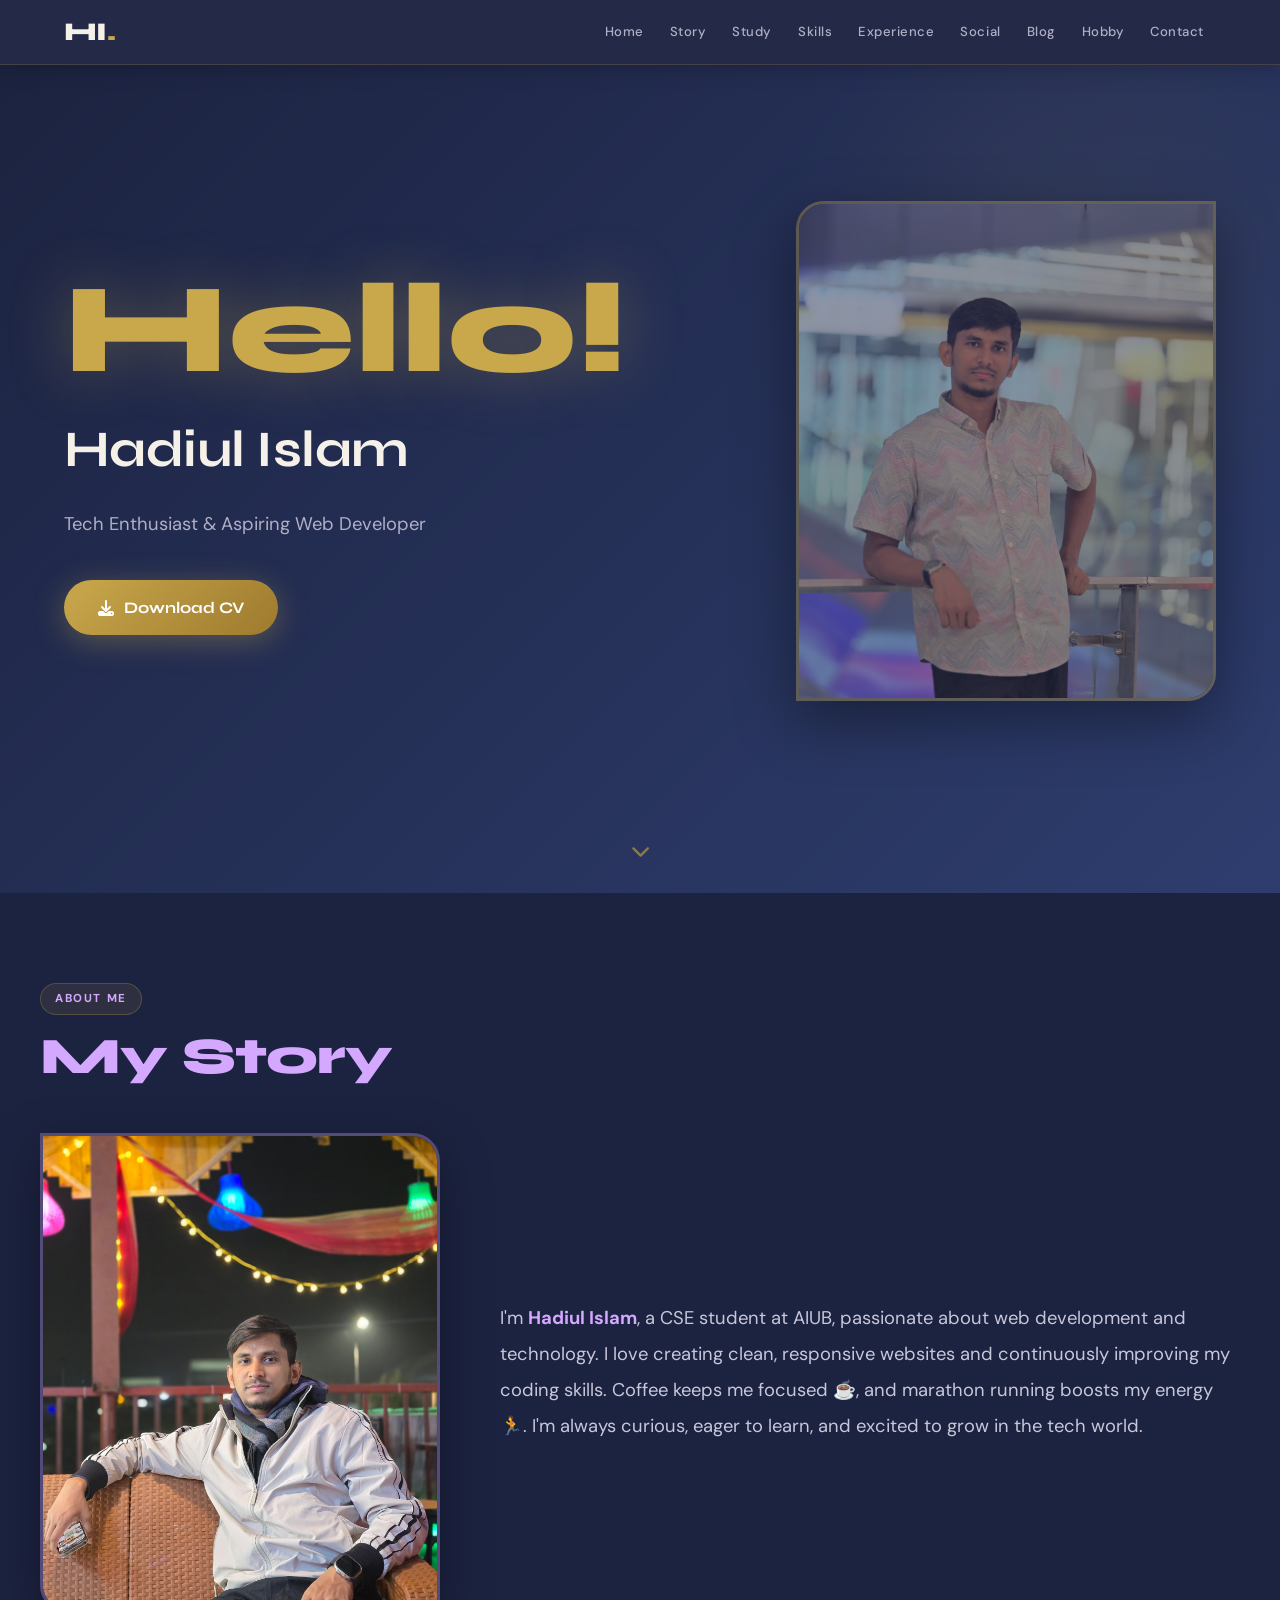
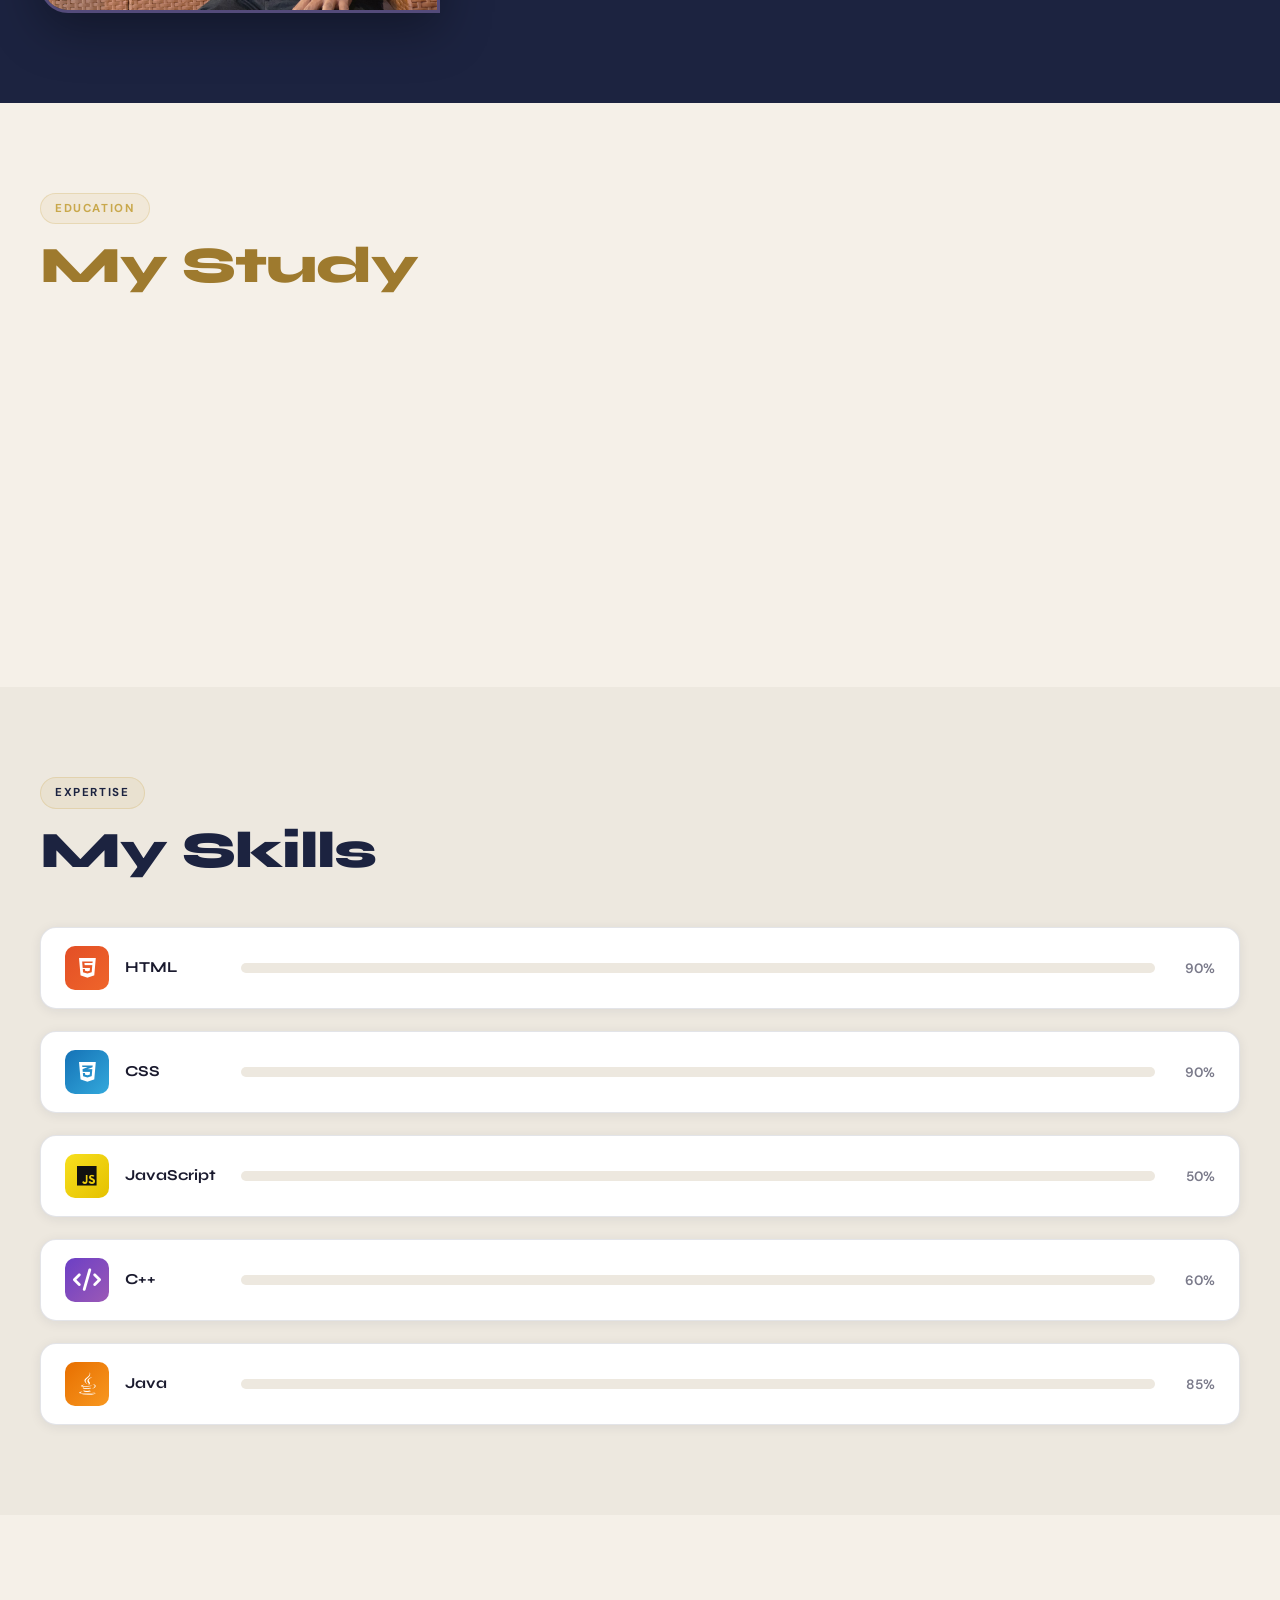
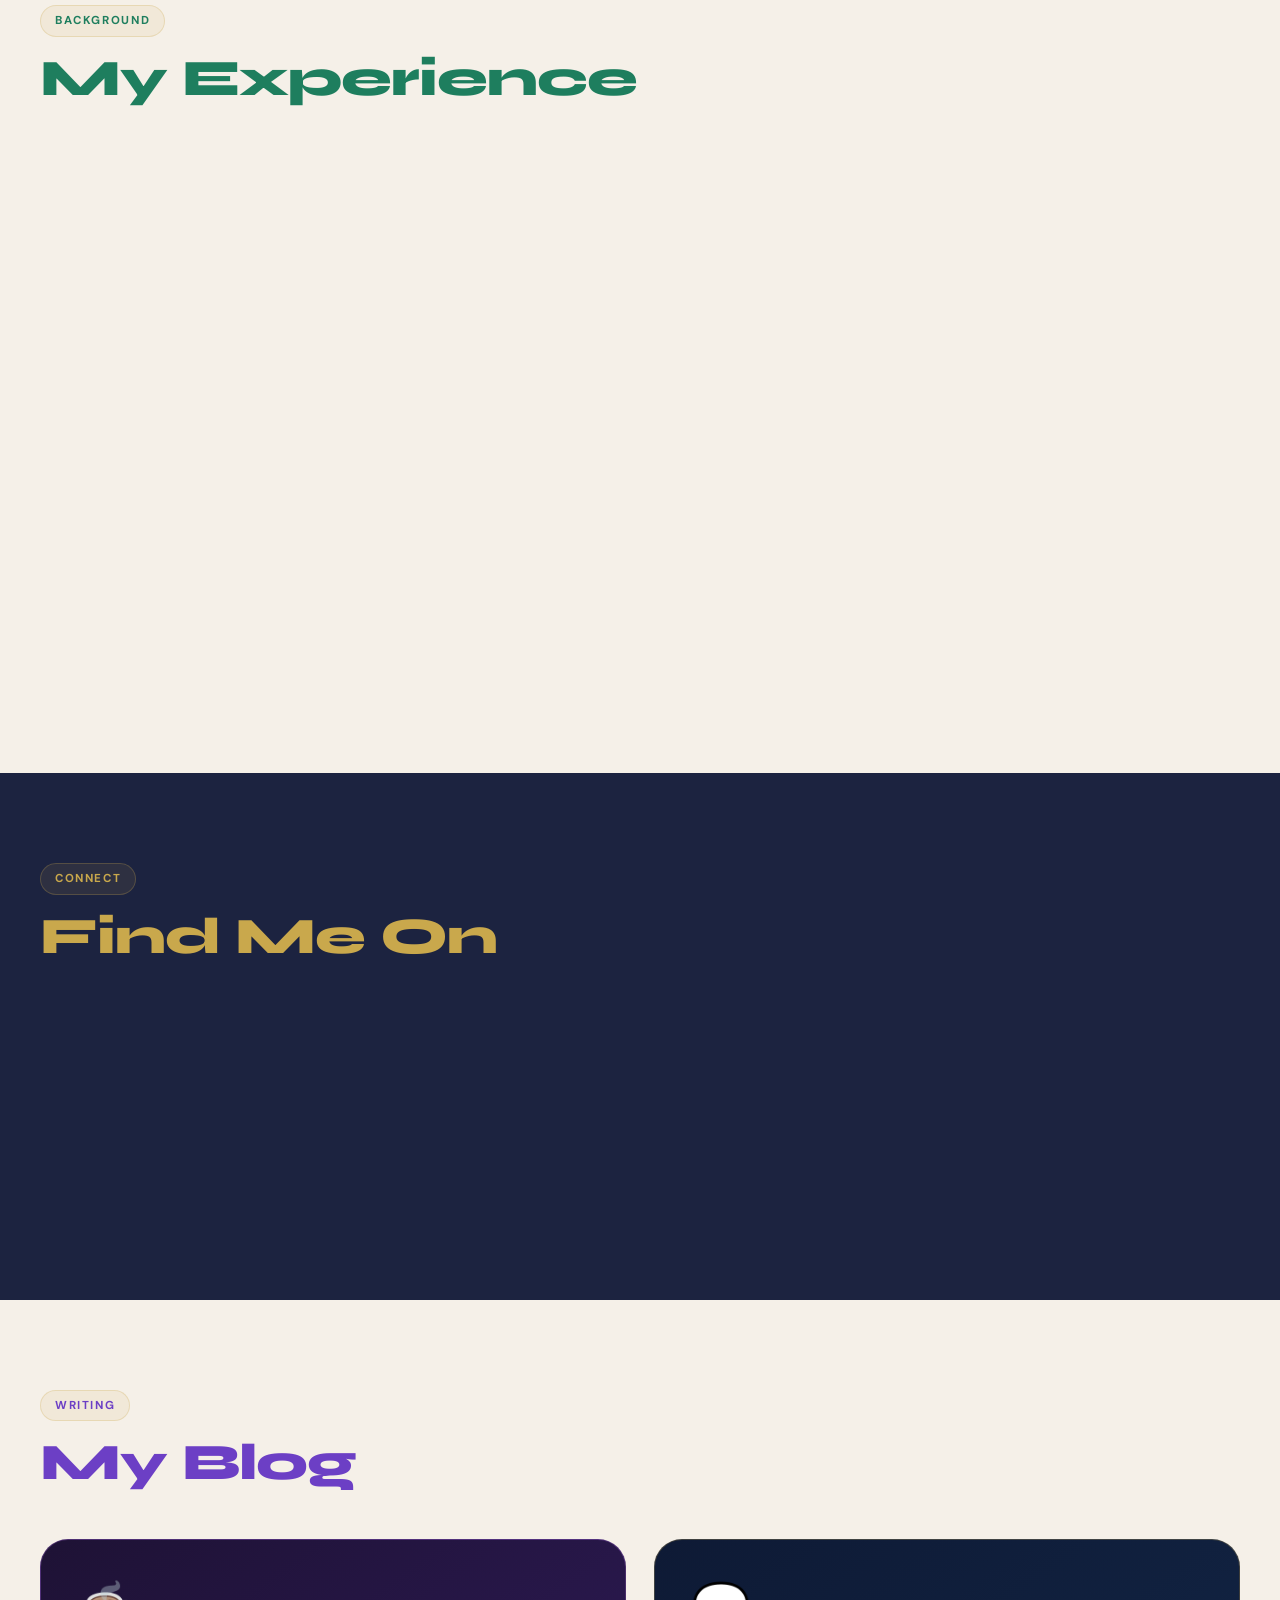
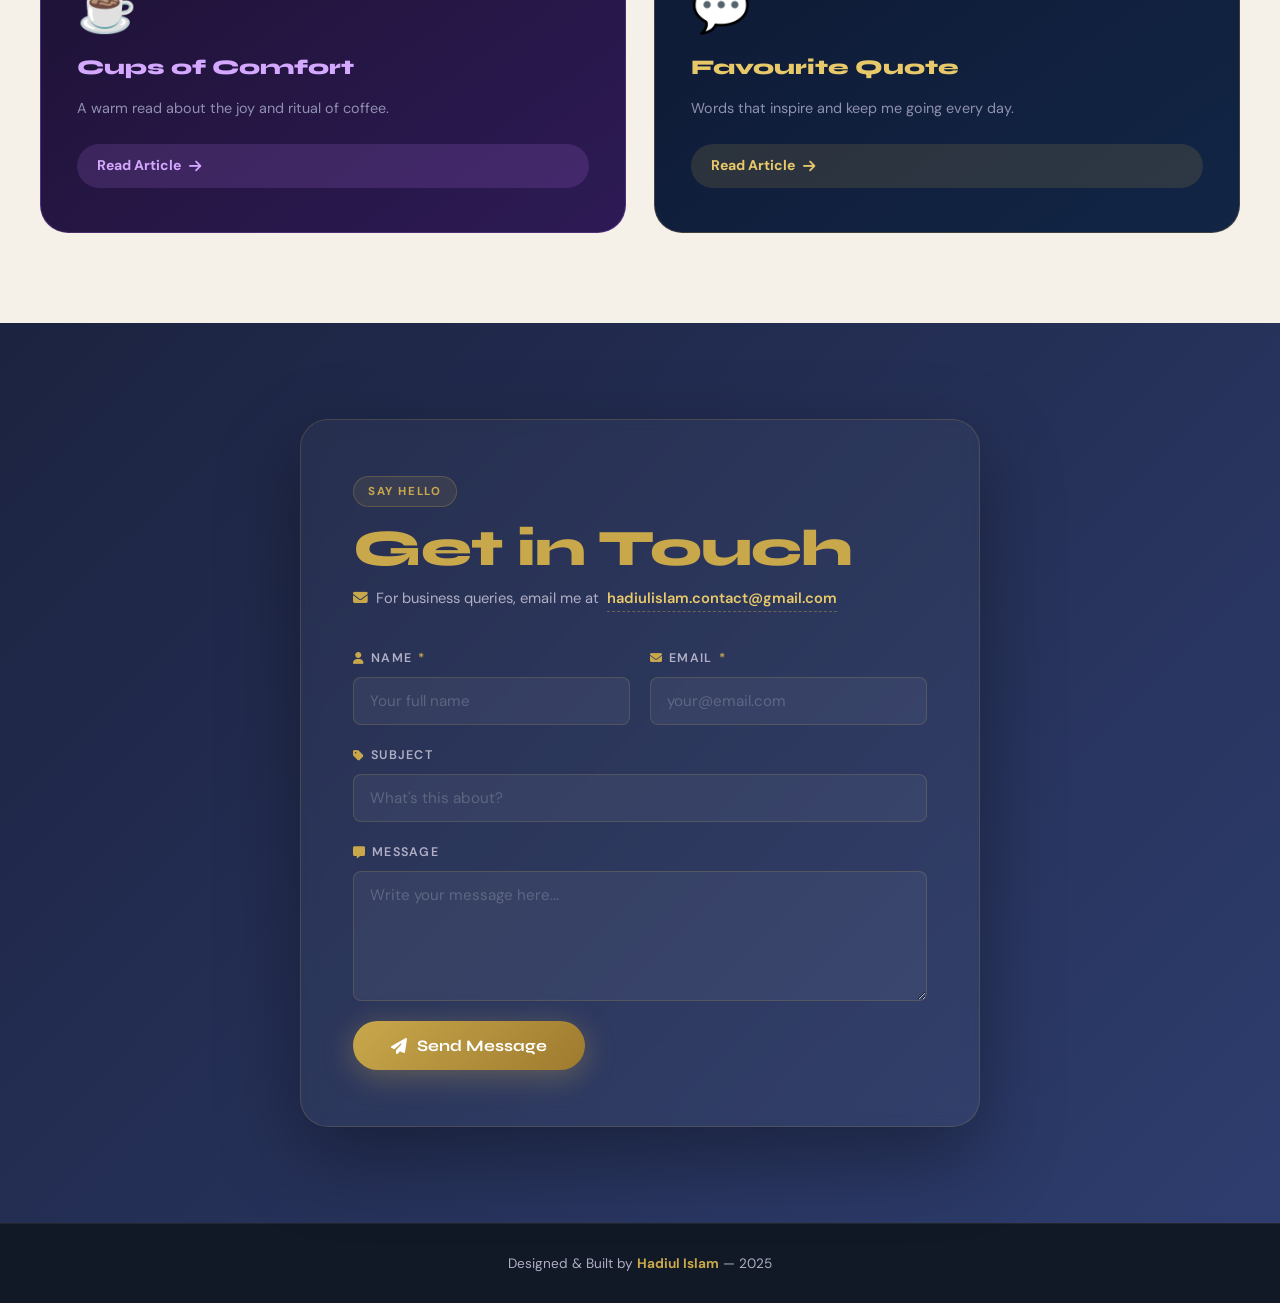
<file: index.html>
<!DOCTYPE html>
<html lang="en">
<head>
    <meta charset="UTF-8">
    <meta name="viewport" content="width=device-width, initial-scale=1.0">
    <title>Hadiul_Islam.com</title>
    <link href="https://fonts.googleapis.com/css2?family=Syne:wght@400;700;800&family=DM+Sans:ital,wght@0,300;0,400;0,500;1,400&display=swap" rel="stylesheet">
    <link rel="stylesheet" href="https://cdnjs.cloudflare.com/ajax/libs/font-awesome/6.5.1/css/all.min.css">
    <link rel="stylesheet" href="style/style.css">
</head>
<body>

<!-- NAVBAR -->
<nav class="navbar">
    <div class="nav-inner">
        <div class="nav-logo">HI<span class="dot">.</span></div>
        <button class="hamburger" id="hamburger" aria-label="Toggle menu">
            <span></span><span></span><span></span>
        </button>
        <ul class="nav-links" id="nav-links">
            <li><a href="#">Home</a></li>
            <li><a href="#my-story">Story</a></li>
            <li><a href="#my-study">Study</a></li>
            <li><a href="#my-skill">Skills</a></li>
            <li><a href="#my-experience">Experience</a></li>
            <li><a href="#my-social-media">Social</a></li>
            <li><a href="#my-blog">Blog</a></li>
            <li><a href="https://hadiul2001.github.io/Hadiul_Hobby/">Hobby</a></li>
            <li><a href="#my-contact">Contact</a></li>
        </ul>
    </div>
</nav>

<!-- HERO -->
<section class="hero">
    <div class="hero-inner">
        <div class="hero-text">
            <span class="hero-hello">Hello!</span>
            <h1 class="hero-name">Hadiul Islam</h1>
            <p class="hero-sub">Tech Enthusiast &amp; Aspiring Web Developer</p>
            <a class="btn-cv" href="./Assets/CV.pdf" download="Hadiul_Islam_CV">
                <i class="fa-solid fa-download"></i> Download CV
            </a>
        </div>
        <!-- HERO IMAGE FRAME: 420x500px fixed. To add photo, replace the div below with:
             <img src="./Assets/home_hadibw.jpg" alt="Hadiul Islam" class="hero-photo">
             No other CSS changes needed. -->
        <div class="hero-img-wrap">
            <div class="hero-photo-placeholder">
                <!-- <i class="fa-solid fa-user"></i> -->
                <span><img src="Assets/home.jpg" alt=""></span>
            </div>
        </div>
    </div>
    <div class="hero-scroll-hint"><i class="fa-solid fa-chevron-down"></i></div>
</section>

<!-- MY STORY -->
<section class="section story-section" id="my-story">
    <div class="container">
        <span class="section-tag" style="--tag-color:#d4a8ff">About Me</span>
        <h2 class="section-h">My Story</h2>
        <div class="story-grid">
            <!-- STORY IMAGE FRAME: 400x480px fixed. To add photo, replace the div below with:
                 <img src="./Assets/mystorybw.jpg" alt="My Story" class="story-photo">
                 No other CSS changes needed. -->
            <div class="story-img-wrap">
                <div class="story-photo-placeholder">
                    <!-- <i class="fa-solid fa-mug-hot"></i> -->
                    <span><img src="Assets/story.jpg" alt=""></span>
                </div>
            </div>
            <p class="story-text">
                I'm <strong class="hi-name">Hadiul Islam</strong>, a CSE student at AIUB, passionate about
                web development and technology. I love creating clean, responsive websites and continuously
                improving my coding skills. Coffee keeps me focused &#9749;, and marathon running boosts my
                energy &#127939;. I'm always curious, eager to learn, and excited to grow in the tech world.
            </p>
        </div>
    </div>
</section>

<!-- MY STUDY -->
<section class="section" id="my-study">
    <div class="container">
        <span class="section-tag" style="--tag-color:#c9a84c">Education</span>
        <h2 class="section-h" style="--h-color:#9e7a2e">My Study</h2>
        <div class="study-grid">
            <div class="study-card">
                <div class="study-icon"><i class="fa-solid fa-graduation-cap"></i></div>
                <h3>American International University-Bangladesh</h3>
                <p class="study-degree">Computer Science and Engineering</p>
                <p class="study-year">Expected Graduation: September 2027</p>
            </div>
            <div class="study-card">
                <div class="study-icon"><i class="fa-solid fa-school"></i></div>
                <h3>Alamdanga Government College</h3>
                <p class="study-degree">HSC &mdash; Science</p>
                <p class="study-year">Year of Passing: 2021 | GPA: 5.00</p>
            </div>
            <div class="study-card">
                <div class="study-icon"><i class="fa-solid fa-book-open"></i></div>
                <h3>Alamdanga Academy</h3>
                <p class="study-degree">SSC &mdash; Science</p>
                <p class="study-year">Year of Passing: 2019 | GPA: 5.00</p>
            </div>
            <div class="study-card">
                <div class="study-icon"><i class="fa-solid fa-pencil"></i></div>
                <h3>Alamdanga Academy</h3>
                <p class="study-degree">JSC</p>
                <p class="study-year">Year of Passing: 2016 | GPA: 5.00</p>
            </div>
        </div>
    </div>
</section>

<!-- MY SKILLS -->
<section class="section skill-section" id="my-skill">
    <div class="container">
        <span class="section-tag" style="--tag-color:#1c2340">Expertise</span>
        <h2 class="section-h" style="--h-color:#1c2340">My Skills</h2>
        <div class="skill-list">
            <div class="skill-row">
                <div class="skill-icon html-icon"><i class="fa-brands fa-html5"></i></div>
                <span class="skill-name">HTML</span>
                <div class="skill-bar-wrap"><div class="skill-bar" data-pct="90" style="--bar-color:linear-gradient(90deg,#e34f26,#ef8c00)"></div></div>
                <span class="skill-pct">90%</span>
            </div>
            <div class="skill-row">
                <div class="skill-icon css-icon"><i class="fa-brands fa-css3-alt"></i></div>
                <span class="skill-name">CSS</span>
                <div class="skill-bar-wrap"><div class="skill-bar" data-pct="90" style="--bar-color:linear-gradient(90deg,#1572b6,#33a9dc)"></div></div>
                <span class="skill-pct">90%</span>
            </div>
            <div class="skill-row">
                <div class="skill-icon js-icon"><i class="fa-brands fa-js"></i></div>
                <span class="skill-name">JavaScript</span>
                <div class="skill-bar-wrap"><div class="skill-bar" data-pct="50" style="--bar-color:linear-gradient(90deg,#f7df1e,#c9a000)"></div></div>
                <span class="skill-pct">50%</span>
            </div>
            <div class="skill-row">
                <div class="skill-icon cpp-icon"><i class="fa-solid fa-code"></i></div>
                <span class="skill-name">C++</span>
                <div class="skill-bar-wrap"><div class="skill-bar" data-pct="60" style="--bar-color:linear-gradient(90deg,#6c3fc5,#9b59b6)"></div></div>
                <span class="skill-pct">60%</span>
            </div>
            <div class="skill-row">
                <div class="skill-icon java-icon"><i class="fa-brands fa-java"></i></div>
                <span class="skill-name">Java</span>
                <div class="skill-bar-wrap"><div class="skill-bar" data-pct="85" style="--bar-color:linear-gradient(90deg,#e76f00,#f89820)"></div></div>
                <span class="skill-pct">85%</span>
            </div>
        </div>
    </div>
</section>

<!-- MY EXPERIENCE -->
<section class="section" id="my-experience">
    <div class="container">
        <span class="section-tag" style="--tag-color:#1e7e5e">Background</span>
        <h2 class="section-h" style="--h-color:#1e7e5e">My Experience</h2>
        <div class="exp-list">
            <div class="exp-card" style="--ei:#c9a84c">
                <div class="exp-icon"><i class="fa-solid fa-laptop-code"></i></div>
                <div class="exp-body">
                    <h3>Frontend Web Development &mdash; 1 Year</h3>
                    <p>Worked on personal and practice projects using HTML, CSS, JavaScript, and MongoDB. Built responsive, mobile-friendly websites with clean UI designs, implemented basic CRUD features, and managed repositories on GitHub.</p>
                </div>
            </div>
            <div class="exp-card" style="--ei:#c0392b">
                <div class="exp-icon"><i class="fa-solid fa-people-group"></i></div>
                <div class="exp-body">
                    <h3>Founder &amp; Organizer &mdash; Hilful Fuzul (Est. 2019)</h3>
                    <p>Founded a social organisation focused on community service. Organised fundraising programmes and distributed food, clothes, and essentials to underprivileged people. Developed strong leadership and event management skills.</p>
                </div>
            </div>
            <div class="exp-card" style="--ei:#1572b6">
                <div class="exp-icon"><i class="fa-solid fa-person-running"></i></div>
                <div class="exp-body">
                    <h3>Marathon Runner</h3>
                    <p>Completed two official runs &mdash; 10 km and 7.5 km &mdash; in events with 2,000+ participants. Marathon running built discipline, consistency, and endurance, while expanding my network and interpersonal skills.</p>
                </div>
            </div>
        </div>
    </div>
</section>

<!-- SOCIAL MEDIA — official Font Awesome brand icons -->
<section class="section social-section" id="my-social-media">
    <div class="container">
        <span class="section-tag" style="--tag-color:#c9a84c">Connect</span>
        <h2 class="section-h" style="--h-color:#c9a84c">Find Me On</h2>
        <div class="social-grid">
            <a class="social-card sc-facebook" href="https://www.facebook.com/mdhadiulislam1094" target="_blank" rel="noopener noreferrer">
                <i class="fa-solid fa-arrow-up-right-from-square social-arrow"></i>
                <div class="social-icon-wrap"><i class="fa-brands fa-facebook-f"></i></div>
                <span class="social-name">Facebook</span>
                <span class="social-handle">@mdhadiulislam1094</span>
            </a>
            <a class="social-card sc-instagram" href="https://www.instagram.com/mdhadiulislam1094/" target="_blank" rel="noopener noreferrer">
                <i class="fa-solid fa-arrow-up-right-from-square social-arrow"></i>
                <div class="social-icon-wrap"><i class="fa-brands fa-instagram"></i></div>
                <span class="social-name">Instagram</span>
                <span class="social-handle">@mdhadiulislam1094</span>
            </a>
            <a class="social-card sc-threads" href="https://www.threads.com/@mdhadiulislam1094" target="_blank" rel="noopener noreferrer">
                <i class="fa-solid fa-arrow-up-right-from-square social-arrow"></i>
                <div class="social-icon-wrap"><i class="fa-brands fa-threads"></i></div>
                <span class="social-name">Threads</span>
                <span class="social-handle">@mdhadiulislam1094</span>
            </a>
            <a class="social-card sc-linkedin" href="https://www.linkedin.com/in/md-hadiul-islam-4772a8291/" target="_blank" rel="noopener noreferrer">
                <i class="fa-solid fa-arrow-up-right-from-square social-arrow"></i>
                <div class="social-icon-wrap"><i class="fa-brands fa-linkedin-in"></i></div>
                <span class="social-name">LinkedIn</span>
                <span class="social-handle">Md Hadiul Islam</span>
            </a>
            <a class="social-card sc-github" href="https://github.com/Hadiul2001" target="_blank" rel="noopener noreferrer">
                <i class="fa-solid fa-arrow-up-right-from-square social-arrow"></i>
                <div class="social-icon-wrap"><i class="fa-brands fa-github"></i></div>
                <span class="social-name">GitHub</span>
                <span class="social-handle">Hadiul2001</span>
            </a>
        </div>
    </div>
</section>

<!-- BLOG -->
<section class="section" id="my-blog">
    <div class="container">
        <span class="section-tag" style="--tag-color:#6c3fc5">Writing</span>
        <h2 class="section-h" style="--h-color:#6c3fc5">My Blog</h2>
        <div class="blog-grid">
            <a class="blog-card blog-1" href="https://docs.google.com/document/d/1YRF0NxMisL2x6HMvV16nEN0yebU6NJwvcn8YL8Gs6sM/edit?tab=t.0" target="_blank" rel="noopener noreferrer">
                <div class="blog-emoji">&#9749;</div>
                <h3>Cups of Comfort</h3>
                <p>A warm read about the joy and ritual of coffee.</p>
                <span class="blog-read-more">Read Article <i class="fa-solid fa-arrow-right"></i></span>
            </a>
            <a class="blog-card blog-2" href="https://docs.google.com/document/d/1BQNL0K1k2pg32mAfowK9QTlcckUGx7M2ZGuRhGWT8yA/edit?tab=t.0" target="_blank" rel="noopener noreferrer">
                <div class="blog-emoji">&#128172;</div>
                <h3>Favourite Quote</h3>
                <p>Words that inspire and keep me going every day.</p>
                <span class="blog-read-more">Read Article <i class="fa-solid fa-arrow-right"></i></span>
            </a>
        </div>
    </div>
</section>

<!-- CONTACT — perfectly centred both horizontally and vertically -->
<section class="section contact-section" id="my-contact">
    <div class="container contact-container">
        <div class="contact-box">
            <span class="section-tag" style="--tag-color:#c9a84c">Say Hello</span>
            <h2 class="section-h" style="--h-color:#c9a84c">Get in Touch</h2>
            <p class="contact-sub">
                <i class="fa-solid fa-envelope"></i>
                For business queries, email me at
                <a href="mailto:hadiulislam.contact@gmail.com" class="email-link">hadiulislam.contact@gmail.com</a>
            </p>
            <form class="contact-form" onsubmit="return false;">
                <div class="form-row">
                    <div class="form-group">
                        <label for="name"><i class="fa-solid fa-user"></i> Name <span class="req">*</span></label>
                        <input id="name" type="text" placeholder="Your full name" required>
                    </div>
                    <div class="form-group">
                        <label for="email"><i class="fa-solid fa-envelope"></i> Email <span class="req">*</span></label>
                        <input id="email" type="email" placeholder="your@email.com" required>
                    </div>
                </div>
                <div class="form-group">
                    <label for="subject"><i class="fa-solid fa-tag"></i> Subject</label>
                    <input id="subject" type="text" placeholder="What's this about?">
                </div>
                <div class="form-group">
                    <label for="message"><i class="fa-solid fa-message"></i> Message</label>
                    <textarea id="message" rows="5" placeholder="Write your message here..."></textarea>
                </div>
                <button type="submit" class="btn-send">
                    <i class="fa-solid fa-paper-plane"></i> Send Message
                </button>
            </form>
        </div>
    </div>
</section>

<!-- FOOTER -->
<footer class="footer">
    <p>Designed &amp; Built by <span class="footer-name">Hadiul Islam</span> &mdash; 2025</p>
</footer>

<script>
    const hamburger = document.getElementById('hamburger');
    const navLinks  = document.getElementById('nav-links');
    hamburger.addEventListener('click', () => {
        hamburger.classList.toggle('open');
        navLinks.classList.toggle('open');
    });
    navLinks.querySelectorAll('a').forEach(a => a.addEventListener('click', () => {
        hamburger.classList.remove('open');
        navLinks.classList.remove('open');
    }));

    document.querySelectorAll('.skill-bar').forEach(b => b.style.width = '0');
    const skillObs = new IntersectionObserver(entries => {
        entries.forEach(e => {
            if (e.isIntersecting) {
                e.target.querySelectorAll('.skill-bar').forEach(bar => { bar.style.width = bar.dataset.pct + '%'; });
                skillObs.unobserve(e.target);
            }
        });
    }, { threshold: 0.3 });
    const skillSection = document.getElementById('my-skill');
    if (skillSection) skillObs.observe(skillSection);

    const fadeObs = new IntersectionObserver(entries => {
        entries.forEach(e => { if (e.isIntersecting) { e.target.classList.add('visible'); fadeObs.unobserve(e.target); } });
    }, { threshold: 0.12 });
    document.querySelectorAll('.exp-card, .study-card, .social-card, .blog-card').forEach(el => fadeObs.observe(el));
</script>
</body>
</html>
</file>
<file: style/style.css>
/* ═══════════════════════════════════════
   HADIUL ISLAM — PORTFOLIO STYLESHEET
   ═══════════════════════════════════════ */

/* ── Google Fonts imported in HTML ── */

:root {
    /* Elegant classic palette — deep navy + warm gold */
    --bg:           #f5f0e8;        /* warm ivory */
    --bg-alt:       #ede8df;        /* slightly darker ivory */
    --bg-dark:      #1c2340;        /* deep navy */
    --bg-dark-alt:  #232b4d;        /* slightly lighter navy */
    --card:         #ffffff;
    --card-dark:    #1e2745;

    --gold:         #c9a84c;
    --gold-light:   #e8c96a;
    --gold-dark:    #9e7a2e;
    --navy:         #1c2340;
    --navy-light:   #2e3d6e;
    --red:          #c0392b;
    --green:        #1e7e5e;
    --purple:       #6c3fc5;

    --text-dark:    #1a1a2e;
    --text-body:    #3a3a4a;
    --text-muted:   #7a7a8a;
    --text-light:   #f5f0e8;
    --text-muted-light: #b0afc5;

    --border:       rgba(28, 35, 64, 0.12);
    --border-gold:  rgba(201, 168, 76, 0.35);

    --shadow-sm:    0 2px 12px rgba(28,35,64,0.08);
    --shadow-md:    0 8px 32px rgba(28,35,64,0.12);
    --shadow-lg:    0 20px 60px rgba(28,35,64,0.16);

    --radius-sm:    8px;
    --radius-md:    16px;
    --radius-lg:    28px;

    --font-display: 'Syne', sans-serif;
    --font-body:    'DM Sans', sans-serif;
}

/* ── Reset ── */
*, *::before, *::after { margin: 0; padding: 0; box-sizing: border-box; }
html { scroll-behavior: smooth; font-size: 16px; }

body {
    background-color: var(--bg);
    color: var(--text-body);
    font-family: var(--font-body);
    line-height: 1.7;
    overflow-x: hidden;
}

a { color: inherit; text-decoration: none; }
img { display: block; max-width: 100%; }

/* ════════════════════════════════════════
   NAVBAR
════════════════════════════════════════ */
.navbar {
    position: sticky;
    top: 0;
    z-index: 200;
    background: rgba(28, 35, 64, 0.97);
    backdrop-filter: blur(16px);
    border-bottom: 1px solid rgba(201,168,76,0.2);
    box-shadow: 0 2px 20px rgba(0,0,0,0.25);
}

.nav-inner {
    max-width: 1200px;
    margin: auto;
    padding: 0 24px;
    height: 64px;
    display: flex;
    align-items: center;
    justify-content: space-between;
}

.nav-logo {
    font-family: var(--font-display);
    font-weight: 800;
    font-size: 1.6rem;
    color: var(--text-light);
    letter-spacing: -0.02em;
}

.nav-logo .dot { color: var(--gold); }

.nav-links {
    display: flex;
    list-style: none;
    gap: 2px;
}

.nav-links a {
    display: block;
    padding: 6px 12px;
    font-size: 0.82rem;
    font-weight: 500;
    letter-spacing: 0.04em;
    color: var(--text-muted-light);
    border-radius: var(--radius-sm);
    transition: color 0.2s, background 0.2s;
}

.nav-links a:hover {
    color: var(--gold-light);
    background: rgba(201,168,76,0.1);
}

/* Hamburger */
.hamburger {
    display: none;
    flex-direction: column;
    gap: 5px;
    background: none;
    border: none;
    cursor: pointer;
    padding: 6px;
}

.hamburger span {
    display: block;
    width: 24px;
    height: 2px;
    background: var(--text-light);
    border-radius: 2px;
    transition: transform 0.3s, opacity 0.3s;
}

.hamburger.open span:nth-child(1) { transform: translateY(7px) rotate(45deg); }
.hamburger.open span:nth-child(2) { opacity: 0; }
.hamburger.open span:nth-child(3) { transform: translateY(-7px) rotate(-45deg); }

/* ════════════════════════════════════════
   HERO
════════════════════════════════════════ */
.hero {
    background: linear-gradient(135deg, var(--bg-dark) 0%, var(--navy-light) 100%);
    position: relative;
    overflow: hidden;
    min-height: 92vh;
    display: flex;
    flex-direction: column;
    justify-content: center;
}

/* decorative background circle */
.hero::before {
    content: '';
    position: absolute;
    width: 600px; height: 600px;
    border-radius: 50%;
    background: radial-gradient(circle, rgba(201,168,76,0.08) 0%, transparent 70%);
    top: -100px; right: -100px;
    pointer-events: none;
}

.hero-inner {
    max-width: 1200px;
    margin: auto;
    padding: 60px 24px;
    display: grid;
    grid-template-columns: 1fr 420px;
    gap: 60px;
    align-items: center;
    width: 100%;
}

.hero-text { animation: fadeUp 0.9s ease both; }

.hero-hello {
    display: block;
    font-family: var(--font-display);
    font-size: clamp(4.5rem, 10vw, 8rem);
    font-weight: 800;
    color: var(--gold);
    line-height: 1;
    margin-bottom: 12px;
    text-shadow: 0 0 60px rgba(201,168,76,0.35);
}

.hero-name {
    font-family: var(--font-display);
    font-size: clamp(2rem, 4.5vw, 3.2rem);
    font-weight: 700;
    color: var(--text-light);
    margin-bottom: 16px;
    letter-spacing: -0.01em;
}

.hero-sub {
    font-size: clamp(1rem, 1.8vw, 1.15rem);
    color: var(--text-muted-light);
    margin-bottom: 40px;
    max-width: 440px;
}

.btn-cv {
    display: inline-flex;
    align-items: center;
    gap: 10px;
    padding: 14px 34px;
    background: linear-gradient(135deg, var(--gold), var(--gold-dark));
    color: #fff;
    font-family: var(--font-display);
    font-weight: 700;
    font-size: 1rem;
    border-radius: 50px;
    transition: transform 0.3s, box-shadow 0.3s;
    box-shadow: 0 6px 30px rgba(201,168,76,0.35);
    border: none;
    cursor: pointer;
}

.btn-cv:hover {
    transform: translateY(-3px);
    box-shadow: 0 12px 40px rgba(201,168,76,0.5);
}

/* ── Hero Image ──
   Set a fixed size box. Just drop your <img> tag inside .hero-img-wrap
   and it will perfectly fill the frame — no extra CSS needed.          */
.hero-img-wrap {
    width: 420px;
    height: 500px;
    border-radius: var(--radius-lg) 0 var(--radius-lg) 0;
    overflow: hidden;
    border: 3px solid var(--border-gold);
    box-shadow: 0 20px 60px rgba(0,0,0,0.4), inset 0 0 0 1px rgba(201,168,76,0.15);
    animation: fadeUp 0.9s 0.15s ease both;
    flex-shrink: 0;
}

/* The actual photo — just set src, nothing else needed */
.hero-photo {
    width: 100%;
    height: 100%;
    object-fit: cover;
    object-position: center top;
    display: block;
    transition: transform 0.5s ease;
}

.hero-img-wrap:hover .hero-photo { transform: scale(1.03); }

/* Placeholder shown until you add the real image */
.hero-photo-placeholder {
    width: 100%;
    height: 100%;
    background: linear-gradient(135deg, #252e55, #1c2340);
    display: flex;
    flex-direction: column;
    align-items: center;
    justify-content: center;
    gap: 14px;
    color: var(--text-muted-light);
}

.hero-photo-placeholder i { font-size: 72px; opacity: 0.4; }
.hero-photo-placeholder span { font-size: 0.85rem; opacity: 0.5; }

.hero-scroll-hint {
    text-align: center;
    padding-bottom: 24px;
    color: var(--gold);
    opacity: 0.6;
    font-size: 1.2rem;
    animation: bounce 2s infinite;
}

@keyframes bounce {
    0%, 100% { transform: translateY(0); }
    50%       { transform: translateY(8px); }
}

/* ════════════════════════════════════════
   SHARED SECTION STYLES
════════════════════════════════════════ */
.section { padding: 90px 24px; }

.container { max-width: 1200px; margin: auto; }

.section-tag {
    display: inline-block;
    font-size: 0.72rem;
    font-weight: 700;
    letter-spacing: 0.14em;
    text-transform: uppercase;
    padding: 5px 14px;
    border-radius: 20px;
    margin-bottom: 14px;
    background: rgba(var(--tag-color-rgb, 201,168,76), 0.1);
    color: var(--tag-color, var(--gold));
    border: 1px solid rgba(var(--tag-color-rgb, 201,168,76), 0.25);
}

.section-h {
    font-family: var(--font-display);
    font-size: clamp(2rem, 5vw, 3.2rem);
    font-weight: 800;
    color: var(--h-color, var(--navy));
    margin-bottom: 48px;
    line-height: 1.1;
    letter-spacing: -0.02em;
}

/* ════════════════════════════════════════
   MY STORY
════════════════════════════════════════ */
.story-section {
    background: var(--bg-dark);
}

.story-section .section-h { color: #d4a8ff; }

.story-grid {
    display: grid;
    grid-template-columns: 400px 1fr;
    gap: 60px;
    align-items: center;
}

/* ── Story Image ──
   Fixed 400×480 frame. Insert your <img> with class="story-photo" and it auto-fills. */
.story-img-wrap {
    width: 400px;
    height: 480px;
    border-radius: 0 var(--radius-lg) 0 var(--radius-lg);
    overflow: hidden;
    border: 3px solid rgba(212,168,255,0.3);
    box-shadow: 0 16px 50px rgba(0,0,0,0.35);
    flex-shrink: 0;
}

.story-photo {
    width: 100%;
    height: 100%;
    object-fit: cover;
    object-position: center;
    display: block;
    transition: transform 0.5s ease;
}

.story-img-wrap:hover .story-photo { transform: scale(1.04); }

.story-photo-placeholder {
    width: 100%;
    height: 100%;
    background: linear-gradient(135deg, #2a1a45, #1c1235);
    display: flex;
    flex-direction: column;
    align-items: center;
    justify-content: center;
    gap: 14px;
    color: rgba(212,168,255,0.4);
}

.story-photo-placeholder i { font-size: 64px; }
.story-photo-placeholder span { font-size: 0.85rem; }

.story-content { color: var(--text-muted-light); }

.story-text {
    font-size: clamp(1rem, 1.5vw, 1.15rem);
    line-height: 1.95;
    color: #c8c7da;
}

.story-text .hi-name {
    color: #d4a8ff;
    font-weight: 700;
}

/* ════════════════════════════════════════
   MY STUDY
════════════════════════════════════════ */
.study-grid {
    display: grid;
    grid-template-columns: repeat(auto-fit, minmax(250px, 1fr));
    gap: 22px;
}

.study-card {
    background: var(--card);
    border: 1px solid var(--border);
    border-radius: var(--radius-md);
    padding: 30px 26px;
    position: relative;
    overflow: hidden;
    transition: transform 0.3s, box-shadow 0.3s;
    opacity: 0;
    transform: translateY(20px);
}

.study-card.visible { opacity: 1; transform: translateY(0); transition: opacity 0.5s, transform 0.5s, box-shadow 0.3s; }

.study-card::before {
    content: '';
    position: absolute;
    top: 0; left: 0;
    width: 100%; height: 4px;
    background: linear-gradient(90deg, var(--gold), var(--gold-light));
}

.study-card:hover {
    transform: translateY(-6px);
    box-shadow: var(--shadow-lg);
}

.study-icon {
    font-size: 1.8rem;
    color: var(--gold);
    margin-bottom: 16px;
}

.study-card h3 {
    font-family: var(--font-display);
    font-size: 0.98rem;
    font-weight: 700;
    color: var(--text-dark);
    margin-bottom: 8px;
    line-height: 1.4;
}

.study-degree {
    font-size: 0.88rem;
    color: var(--gold-dark);
    font-weight: 600;
    margin-bottom: 6px;
}

.study-year {
    font-size: 0.8rem;
    color: var(--text-muted);
}

/* ════════════════════════════════════════
   MY SKILLS
════════════════════════════════════════ */
.skill-section { background: var(--bg-alt); }

.skill-list { display: flex; flex-direction: column; gap: 22px; }

.skill-row {
    display: flex;
    align-items: center;
    gap: 16px;
    background: var(--card);
    padding: 18px 24px;
    border-radius: var(--radius-md);
    border: 1px solid var(--border);
    box-shadow: var(--shadow-sm);
    transition: box-shadow 0.3s;
}

.skill-row:hover { box-shadow: var(--shadow-md); }

.skill-icon {
    width: 44px;
    height: 44px;
    border-radius: 10px;
    display: flex;
    align-items: center;
    justify-content: center;
    font-size: 1.4rem;
    flex-shrink: 0;
    color: #fff;
}

.html-icon  { background: linear-gradient(135deg, #e34f26, #ef652a); }
.css-icon   { background: linear-gradient(135deg, #1572b6, #33a9dc); }
.js-icon    { background: linear-gradient(135deg, #f7df1e, #e5c100); color: #111; }
.cpp-icon   { background: linear-gradient(135deg, #6c3fc5, #9b59b6); }
.java-icon  { background: linear-gradient(135deg, #e76f00, #f89820); }

.skill-name {
    width: 100px;
    font-family: var(--font-display);
    font-weight: 700;
    font-size: 0.95rem;
    color: var(--text-dark);
    flex-shrink: 0;
}

.skill-bar-wrap {
    flex: 1;
    height: 10px;
    background: var(--bg-alt);
    border-radius: 20px;
    overflow: hidden;
}

.skill-bar {
    height: 100%;
    border-radius: 20px;
    background: var(--bar-color);
    width: 0;
    transition: width 1.3s cubic-bezier(0.4, 0, 0.2, 1);
}

.skill-pct {
    width: 44px;
    text-align: right;
    font-size: 0.85rem;
    font-weight: 600;
    color: var(--text-muted);
    flex-shrink: 0;
}

/* ════════════════════════════════════════
   EXPERIENCE
════════════════════════════════════════ */
.exp-list { display: flex; flex-direction: column; gap: 24px; }

.exp-card {
    display: flex;
    gap: 28px;
    background: var(--card);
    border: 1px solid var(--border);
    border-radius: var(--radius-md);
    padding: 32px 30px;
    transition: transform 0.3s, box-shadow 0.3s;
    opacity: 0;
    transform: translateX(-20px);
    position: relative;
    overflow: hidden;
}

.exp-card.visible {
    opacity: 1;
    transform: translateX(0);
    transition: opacity 0.5s, transform 0.5s, box-shadow 0.3s;
}

.exp-card::after {
    content: '';
    position: absolute;
    left: 0; top: 0;
    width: 4px; height: 100%;
    background: var(--ei, var(--gold));
}

.exp-card:hover { transform: translateX(6px); box-shadow: var(--shadow-md); }

.exp-icon {
    width: 52px;
    height: 52px;
    min-width: 52px;
    border-radius: 14px;
    background: rgba(var(--ei-rgb, 201,168,76), 0.1);
    border: 1px solid rgba(var(--ei-rgb, 201,168,76), 0.25);
    display: flex;
    align-items: center;
    justify-content: center;
    font-size: 1.3rem;
    color: var(--ei, var(--gold));
}

.exp-body h3 {
    font-family: var(--font-display);
    font-size: 1.08rem;
    font-weight: 700;
    color: var(--text-dark);
    margin-bottom: 10px;
}

.exp-body p {
    font-size: 0.95rem;
    color: var(--text-body);
    line-height: 1.8;
}

/* ════════════════════════════════════════
   SOCIAL MEDIA
════════════════════════════════════════ */
.social-section { background: var(--bg-dark); }

.social-grid {
    display: grid;
    grid-template-columns: repeat(auto-fit, minmax(200px, 1fr));
    gap: 18px;
}

.social-card {
    display: flex;
    flex-direction: column;
    align-items: center;
    gap: 12px;
    padding: 32px 20px;
    border-radius: var(--radius-md);
    border: 1px solid rgba(255,255,255,0.08);
    background: rgba(255,255,255,0.03);
    text-align: center;
    position: relative;
    overflow: hidden;
    transition: transform 0.3s, box-shadow 0.3s, border-color 0.3s;
    opacity: 0;
    transform: translateY(20px);
}

.social-card.visible { opacity: 1; transform: translateY(0); transition: opacity 0.5s, transform 0.5s, box-shadow 0.3s, border-color 0.3s; }

.social-icon-wrap {
    width: 58px;
    height: 58px;
    border-radius: 16px;
    display: flex;
    align-items: center;
    justify-content: center;
    font-size: 1.6rem;
    color: #fff;
    transition: transform 0.3s;
}

.social-card:hover .social-icon-wrap { transform: scale(1.1) rotate(-5deg); }

.social-name {
    font-family: var(--font-display);
    font-weight: 700;
    font-size: 1rem;
    color: #fff;
}

.social-handle {
    font-size: 0.78rem;
    color: var(--text-muted-light);
}

.social-arrow {
    font-size: 0.75rem;
    color: rgba(255,255,255,0.3);
    position: absolute;
    top: 14px; right: 14px;
    transition: color 0.3s;
}

.social-card:hover .social-arrow { color: rgba(255,255,255,0.7); }

/* brand colors */
.sc-facebook .social-icon-wrap { background: #1877f2; }
.sc-facebook:hover { border-color: #1877f2; box-shadow: 0 12px 40px rgba(24,119,242,0.25); }

.sc-instagram .social-icon-wrap {
    background: linear-gradient(135deg, #f09433, #e6683c, #dc2743, #cc2366, #bc1888);
}
.sc-instagram:hover { border-color: #e6683c; box-shadow: 0 12px 40px rgba(220,39,67,0.25); }

.sc-threads .social-icon-wrap { background: #101010; border: 1px solid rgba(255,255,255,0.15); }
.sc-threads:hover { border-color: #aaa; box-shadow: 0 12px 40px rgba(200,200,200,0.15); }

.sc-linkedin .social-icon-wrap { background: #0a66c2; }
.sc-linkedin:hover { border-color: #0a66c2; box-shadow: 0 12px 40px rgba(10,102,194,0.25); }

.sc-github .social-icon-wrap { background: #24292e; border: 1px solid rgba(255,255,255,0.1); }
.sc-github:hover { border-color: #f0f0f0; box-shadow: 0 12px 40px rgba(240,240,240,0.15); }

/* ════════════════════════════════════════
   BLOG
════════════════════════════════════════ */
.blog-grid {
    display: grid;
    grid-template-columns: repeat(auto-fit, minmax(280px, 1fr));
    gap: 28px;
}

.blog-card {
    display: flex;
    flex-direction: column;
    padding: 44px 36px;
    border-radius: var(--radius-lg);
    transition: transform 0.3s, box-shadow 0.3s;
    opacity: 0;
    transform: translateY(20px);
}

.blog-card.visible { opacity: 1; transform: translateY(0); transition: opacity 0.5s, transform 0.5s, box-shadow 0.3s; }

.blog-card:hover { transform: translateY(-8px); }

.blog-1 {
    background: linear-gradient(145deg, #1e1235, #2d1a55);
    border: 1px solid rgba(199,125,255,0.25);
}
.blog-1:hover { box-shadow: 0 20px 60px rgba(199,125,255,0.2); }

.blog-2 {
    background: linear-gradient(145deg, #0e1a35, #122545);
    border: 1px solid rgba(201,168,76,0.25);
}
.blog-2:hover { box-shadow: 0 20px 60px rgba(201,168,76,0.15); }

.blog-emoji {
    font-size: 3rem;
    margin-bottom: 18px;
    line-height: 1;
}

.blog-card h3 {
    font-family: var(--font-display);
    font-size: 1.3rem;
    font-weight: 800;
    margin-bottom: 10px;
}

.blog-1 h3 { color: #d4a8ff; }
.blog-2 h3 { color: var(--gold-light); }

.blog-card p {
    font-size: 0.9rem;
    color: #9090b0;
    margin-bottom: 24px;
    flex: 1;
}

.blog-read-more {
    display: inline-flex;
    align-items: center;
    gap: 8px;
    font-weight: 700;
    font-size: 0.88rem;
    padding: 10px 20px;
    border-radius: 50px;
    transition: gap 0.2s;
}

.blog-1 .blog-read-more { background: rgba(199,125,255,0.15); color: #d4a8ff; }
.blog-2 .blog-read-more { background: rgba(201,168,76,0.15); color: var(--gold-light); }
.blog-card:hover .blog-read-more { gap: 14px; }

/* ════════════════════════════════════════
   CONTACT — PERFECTLY CENTERED
════════════════════════════════════════ */
.contact-section {
    background: linear-gradient(135deg, var(--bg-dark) 0%, var(--navy-light) 100%);
    min-height: 100vh;
    display: flex;
    align-items: center;
    justify-content: center;
    padding: 60px 24px;
}

/* The container IS the centred box — no extra wrapper needed */
.contact-container {
    display: flex;
    align-items: center;
    justify-content: center;
    width: 100%;
}

.contact-box {
    width: 100%;
    max-width: 680px;
    background: rgba(255,255,255,0.035);
    border: 1px solid rgba(201,168,76,0.2);
    border-radius: var(--radius-lg);
    padding: 56px 52px;
    box-shadow: 0 30px 80px rgba(0,0,0,0.35);
    backdrop-filter: blur(8px);
}

.contact-box .section-h { margin-bottom: 8px; }

.contact-sub {
    font-size: 0.92rem;
    color: var(--text-muted-light);
    margin-bottom: 36px;
    display: flex;
    align-items: center;
    gap: 8px;
    flex-wrap: wrap;
}

.contact-sub i { color: var(--gold); }

.email-link {
    color: var(--gold-light);
    font-weight: 600;
    border-bottom: 1px dashed rgba(201,168,76,0.4);
    transition: color 0.2s;
}

.email-link:hover { color: var(--gold); }

.contact-form { display: flex; flex-direction: column; gap: 20px; }

.form-row {
    display: grid;
    grid-template-columns: 1fr 1fr;
    gap: 20px;
}

.form-group { display: flex; flex-direction: column; gap: 8px; }

.form-group label {
    font-size: 0.78rem;
    font-weight: 600;
    color: var(--text-muted-light);
    text-transform: uppercase;
    letter-spacing: 0.1em;
    display: flex;
    align-items: center;
    gap: 6px;
}

.form-group label i { color: var(--gold); font-size: 0.75rem; }

.req { color: var(--gold); }

.form-group input,
.form-group textarea {
    background: rgba(255,255,255,0.05);
    border: 1px solid rgba(201,168,76,0.2);
    border-radius: var(--radius-sm);
    padding: 13px 16px;
    color: var(--text-light);
    font-family: var(--font-body);
    font-size: 0.95rem;
    transition: border-color 0.25s, box-shadow 0.25s;
    outline: none;
}

.form-group input::placeholder,
.form-group textarea::placeholder { color: rgba(255,255,255,0.2); }

.form-group input:focus,
.form-group textarea:focus {
    border-color: var(--gold);
    box-shadow: 0 0 0 3px rgba(201,168,76,0.12);
}

.form-group textarea { min-height: 130px; resize: vertical; }

.btn-send {
    display: inline-flex;
    align-items: center;
    justify-content: center;
    gap: 10px;
    padding: 15px 38px;
    background: linear-gradient(135deg, var(--gold), var(--gold-dark));
    color: #fff;
    font-family: var(--font-display);
    font-weight: 700;
    font-size: 1rem;
    border: none;
    border-radius: 50px;
    cursor: pointer;
    transition: transform 0.3s, box-shadow 0.3s;
    box-shadow: 0 6px 30px rgba(201,168,76,0.35);
    align-self: flex-start;
}

.btn-send:hover {
    transform: translateY(-3px);
    box-shadow: 0 14px 40px rgba(201,168,76,0.5);
}

/* ════════════════════════════════════════
   FOOTER
════════════════════════════════════════ */
.footer {
    background: #111826;
    text-align: center;
    padding: 28px 24px;
    font-size: 0.85rem;
    color: var(--text-muted-light);
    border-top: 1px solid rgba(201,168,76,0.1);
}

.footer-name { color: var(--gold); font-weight: 700; }

/* ════════════════════════════════════════
   ANIMATIONS
════════════════════════════════════════ */
@keyframes fadeUp {
    from { opacity: 0; transform: translateY(30px); }
    to   { opacity: 1; transform: translateY(0); }
}

/* ════════════════════════════════════════
   RESPONSIVE — TABLET (≤ 900px)
════════════════════════════════════════ */
@media (max-width: 900px) {
    .hero-inner {
        grid-template-columns: 1fr;
        text-align: center;
        gap: 40px;
    }

    .hero-img-wrap {
        width: 320px;
        height: 380px;
        margin: auto;
    }

    .hero-sub { margin-left: auto; margin-right: auto; }

    .story-grid {
        grid-template-columns: 1fr;
        gap: 36px;
    }

    .story-img-wrap {
        width: 100%;
        height: 340px;
    }

    .contact-box { padding: 40px 32px; }
    .form-row { grid-template-columns: 1fr; }
}

/* ════════════════════════════════════════
   RESPONSIVE — MOBILE (≤ 640px)
════════════════════════════════════════ */
@media (max-width: 640px) {
    .hamburger { display: flex; }

    .nav-links {
        display: none;
        position: absolute;
        top: 64px;
        left: 0; right: 0;
        background: rgba(28,35,64,0.99);
        flex-direction: column;
        padding: 16px 20px 24px;
        gap: 4px;
        border-bottom: 1px solid rgba(201,168,76,0.15);
    }

    .nav-links.open { display: flex; }
    .nav-links a { padding: 12px 16px; font-size: 0.95rem; }

    .hero-inner { padding: 40px 20px; }
    .hero-img-wrap { width: min(280px, 85vw); height: 340px; }
    .story-img-wrap { height: 280px; }

    .section { padding: 60px 20px; }

    .contact-section { min-height: auto; padding: 60px 20px; }
    .contact-box { padding: 32px 22px; }

    .exp-card { flex-direction: column; gap: 16px; }

    .btn-send { align-self: stretch; text-align: center; }

    .social-grid { grid-template-columns: 1fr 1fr; }
    .social-card { padding: 24px 14px; }
}
</file>
